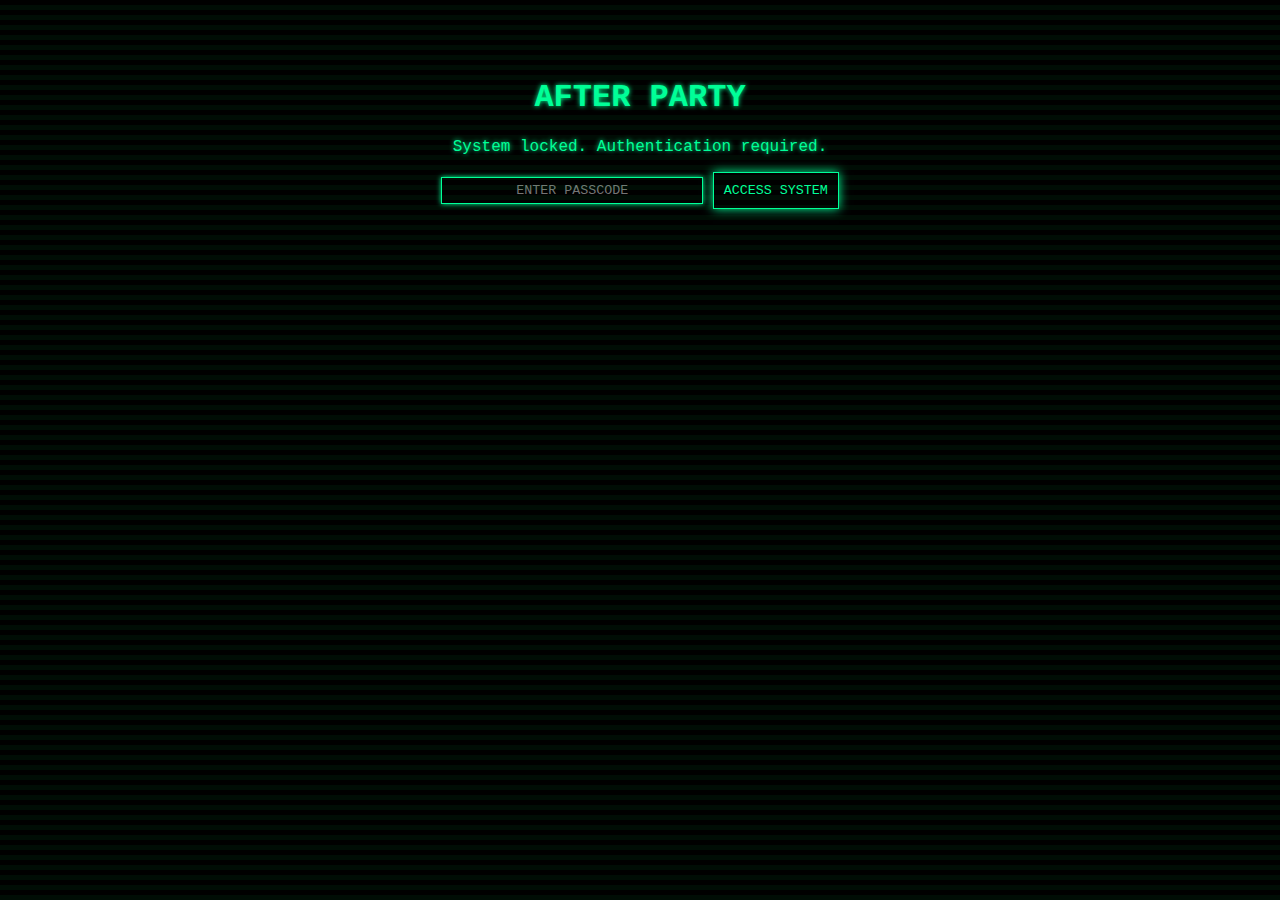
<file: index.html>
<!DOCTYPE html>
<html lang="en">
<head>
    <meta charset="UTF-8">
    <title>AFTER PARTY - Secure Terminal</title>
    <link rel="stylesheet" href="style.css">
    <script>
        function checkPassword() {
            var password = document.getElementById("password").value;
            // lower case, remove spaces
            password = password.toLowerCase().replace(/\s/g, "");
            if (password === "gondorfog") { 
                document.body.innerHTML = "<h1 class='glitch'>PASSWORD ENTERED...</h1><p>Decrypting...</p>";
                setTimeout(function() {
                    document.body.innerHTML = "<h1 class='glitch'>ACCESS GRANTED</h1>";
                    setTimeout(function() {
                        localStorage.setItem("progress", "phase1");
                        window.location.href = "phase1.html";
                    }, 3000); // Simulate hacking delay
                }, 3000); // Processing delay
            } else {
                document.body.innerHTML = "<h1 class='glitch'>PASSWORD ENTERED...</h1><p>Decrypting...</p>";
                setTimeout(function() {
                    document.body.innerHTML = "<h1 class='glitch'>ACCESS DENIED</h1><p>Restarting...</p>";
                    setTimeout(function() {
                        location.reload();
                    }, 3000); // Reload 
                }, 3000); // Processing delay
            }
        }
    </script>
</head>
<body onload="checkProgress()">
    <h1 class="glitch">AFTER PARTY</h1>
    <p class="typewriter">System locked. Authentication required.</p>
    
    <input type="text" id="password" placeholder="ENTER PASSCODE">
    <button onclick="checkPassword()">ACCESS SYSTEM</button>
</body>
</html>
</file>
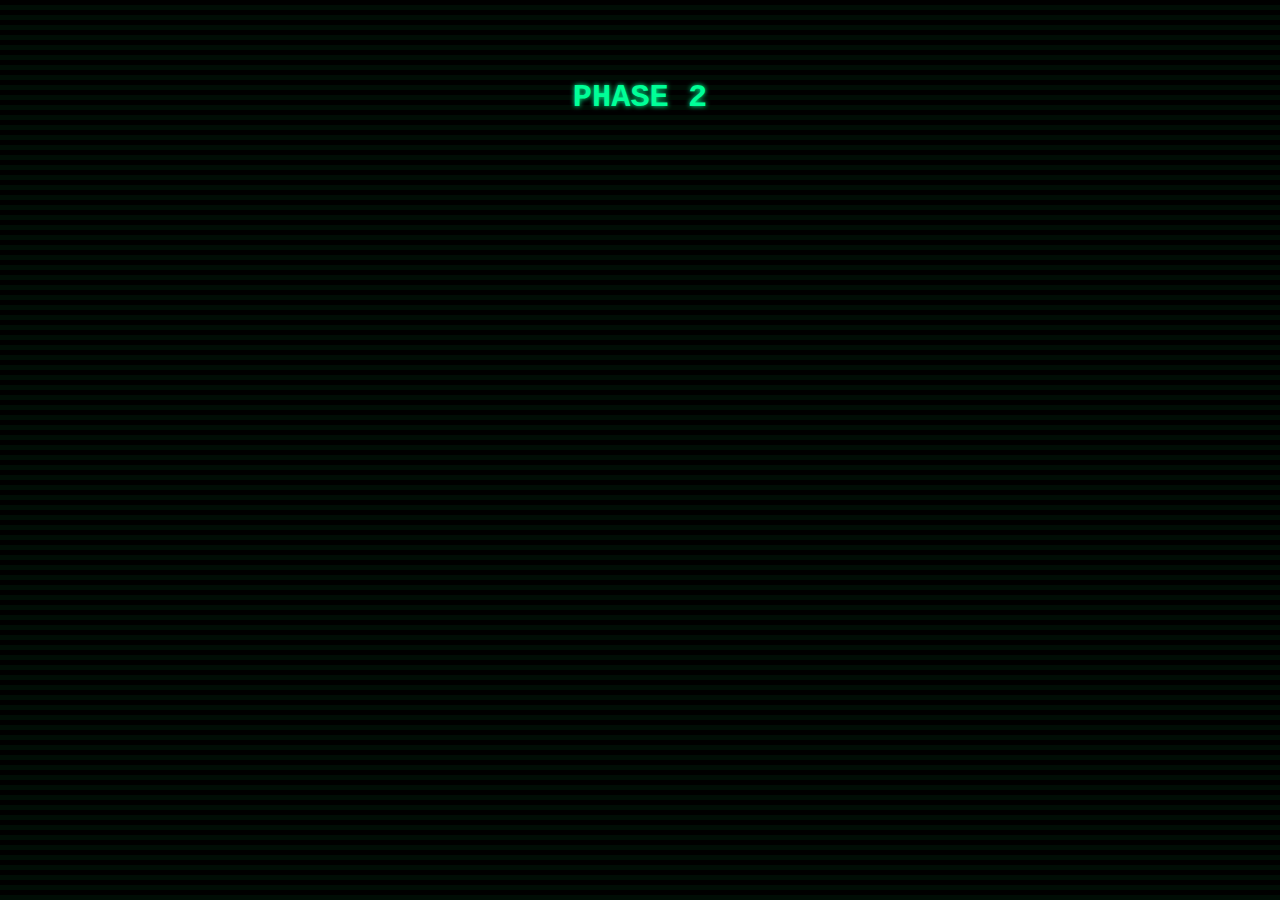
<file: anagram.html>
<!DOCTYPE html>
<html lang="en">
<head>
    <meta charset="UTF-8">
    <title>PHASE 2</title>
    <link rel="stylesheet" href="style.css">
    <script>
        function checkPassword() {
            var password = document.getElementById("password").value;
            password = password.toLowerCase().replace(/\s/g, "");
            if (password === "braised") { 
                document.body.innerHTML = "<h1 class='glitch'>PASSWORD ENTERED...</h1><p>Decrypting...</p>";
                setTimeout(function() {
                    localStorage.setItem("progress", "anagram");
                    window.location.href = "anagram.html"; 
                }, 3000); // Simulate hacking delay
            } else {
                document.body.innerHTML = "<h1 class='glitch'>PASSWORD ENTERED...</h1><p>Decrypting...</p>";
                setTimeout(function() {
                    document.body.innerHTML = "<h1 class='glitch'>ACCESS DENIED</h1><p>Restarting...</p>";
                    setTimeout(function() {
                        location.reload();
                    }, 3000); // Reload delay after joke
                }, 3000); // Fake self-destruct delay
            }
        }

        function checkProgress() {
            var progress = localStorage.getItem("progress");
            if (progress === "cipher") {
                window.location.href = "cipher.html";
            }
            
        }

        function startTyping() {
            if (!localStorage.getItem("anagramTypingDone")) {
                // First visit: Run the typewriter animation with delays
                setTimeout(() => document.getElementById("hiddenMessage1").style.display = "block", 4000);
                setTimeout(() => document.getElementById("hiddenMessage2").style.display = "block", 8000);
                setTimeout(() => document.getElementById("hiddenMessage3").style.display = "block", 12000);
                setTimeout(() => document.getElementById("hiddenMessage4").style.display = "block", 16000);
                setTimeout(() => document.getElementById("hiddenMessage5").style.display = "block", 20000);
                // setTimeout(() => document.getElementById("hiddenMessage6").style.display = "block", 24000);
                // setTimeout(() => document.getElementById("hiddenMessage7").style.display = "block", 28000);

                // Mark as played
                localStorage.setItem("anagramTypingDone", "true");
            } else {
                // Subsequent visits: Instantly reveal all text without animation
                for (let i = 0; i <= 5; i++) {
                    let message = document.getElementById(`hiddenMessage${i}`);
                    message.style.display = "block";
                    message.style.animation = "none"; // Remove typewriter effect
                    message.style.borderRight = "none"; // Hide cursor effect
                }
            }
        }

</script>
</head>

<body onload="checkProgress(); startTyping();">
<h1 class="glitch">PHASE 2</h1>
<p></p>
<div class="typewriter">
    <p id="hiddenMessage0" style="animation-delay: 0s; display: none;">XWK FYXDWKA PKMJP XWKQA AKCYAJP</p>
    <p id="hiddenMessage1" style="animation-delay: 0s; display: none;">VUBBUF XWK PQCMYB</p>
    <p id="hiddenMessage2" style="animation-delay: 0s; display: none;">XWK XQTK JAYFP MKYA</p>
    <p id="hiddenMessage3" style="animation-delay: 0s; display: none;">VQMYBXAYMPTQPPQUM WXTB</p>
</div>

</body>
</html>
</file>
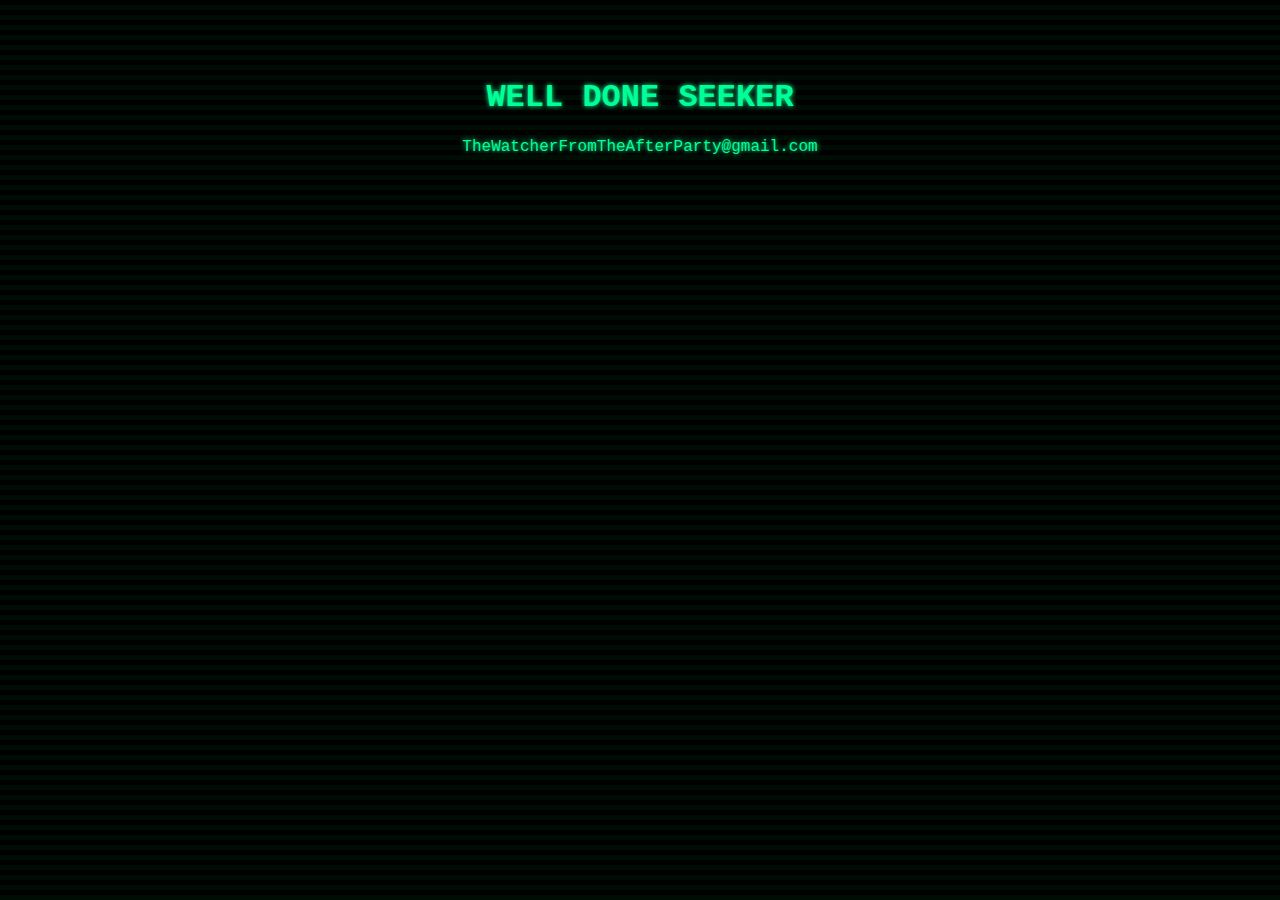
<file: finaltransmission.html>
<!DOCTYPE html>
<html lang="en">
<head>
    <meta charset="UTF-8">
    <title>FINAL TRANSMISSION</title>
    <link rel="stylesheet" href="style.css">
    <script>
        function startTyping() {
            
            if (!localStorage.getItem("finalTypingDone")) {
                // First visit: Run the typewriter animation with delays
                setTimeout(() => document.getElementById("hiddenMessage1").style.display = "block", 4000);
                setTimeout(() => document.getElementById("hiddenMessage2").style.display = "block", 8000);
                setTimeout(() => document.getElementById("hiddenMessage3").style.display = "block", 12000);
                setTimeout(() => document.getElementById("hiddenMessage4").style.display = "block", 16000);
                setTimeout(() => document.getElementById("hiddenMessage5").style.display = "block", 20000);


                // Mark as played
                localStorage.setItem("finalTypingDone", "true");
            } else {
                // Subsequent visits: Instantly reveal all text without animation
                for (let i = 0; i <= 5; i++) {
                    let message = document.getElementById(`hiddenMessage${i}`);
                    message.style.display = "block";
                    message.style.animation = "none"; // Remove typewriter effect
                    message.style.borderRight = "none"; // Hide cursor effect
                }
            }
        }

</script>
</head>

<body onload="startTyping();">
<h1 class="glitch">WELL DONE SEEKER</h1>
    <div class="typewriter">
        <p id="hiddenMessage0" style="animation-delay: 0s; display: none;">If you have followed this far, you are one of the chosen.</p>
        <p id="hiddenMessage1" style="animation-delay: 0s; display: none;">The truth has always been before you.</p>
        <p id="hiddenMessage2" style="animation-delay: 0s; display: none;">Only those who see can find the final reward.</p>
        <p id="hiddenMessage3" style="animation-delay: 0s; display: none;">The Watcher does not end. The Watcher continues.</p>
        <p id="hiddenMessage4" style="animation-delay: 0s; display: none;">The door is open, but only for those who choose to step through.</p>
        <p id="hiddenMessage5" style="animation-delay: 0s; display: none;">If you are ready, respond.</p>

    </div>
    <div class="hidden-text">
        <p>TheWatcherFromTheAfterParty@gmail.com</p>
    </div>
    </body>
</html>
</file>
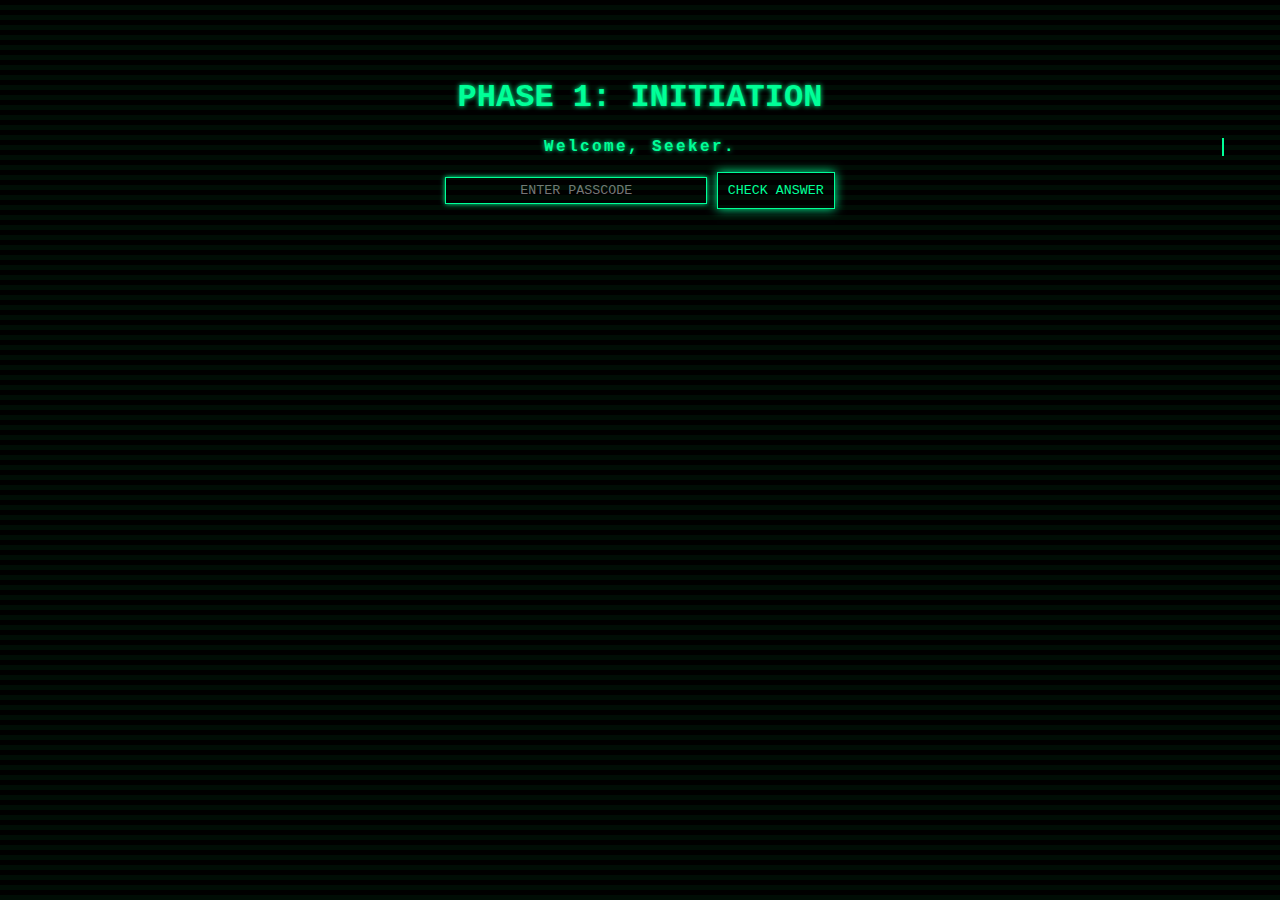
<file: phase1.html>
<!DOCTYPE html>
<html lang="en">
<head>
    <meta charset="UTF-8">
    <title>PHASE 1: INITIATION</title>
    <link rel="stylesheet" href="style.css">
    <script>
        function checkPassword() {
            var password = document.getElementById("password").value;
            password = password.toLowerCase().replace(/\s/g, "");
            if (password === "secondkey") { 
                document.body.innerHTML = "<h1 class='glitch'>PASSWORD ENTERED...</h1><p>Decrypting...</p>";
                setTimeout(function() {
                    localStorage.setItem("progress", "anagram");
                    window.location.href = "anagram.html"; 
                }, 3000); // Simulate hacking delay
            } else if (password === "seabird") {
                document.body.innerHTML = "<h1 class='glitch'>PASSWORD ENTERED...</h1><p>Decrypting...</p>";
                setTimeout(function() {
                    document.body.innerHTML = "<h1 class='glitch'>seek, and ye shall find</h1><p>the answer lies at seabird</p><p>you can find the next steps there</p>";
                    setTimeout(function() {
                        location.reload();
                    }, 6000); // Reload delay after joke
                }, 3000); // Fake self-destruct delay
            } else {
                document.body.innerHTML = "<h1 class='glitch'>PASSWORD ENTERED...</h1><p>Decrypting...</p>";
                setTimeout(function() {
                    document.body.innerHTML = "<h1 class='glitch'>ACCESS DENIED</h1><p>Restarting...</p>";
                    setTimeout(function() {
                        location.reload();
                    }, 3000); // Reload delay after joke
                }, 3000); // Fake self-destruct delay
            }
        }

        function checkProgress() {
            var progress = localStorage.getItem("progress");
            if (progress === "anagram") {
                window.location.href = "anagram.html";
            }
        }

        function startTyping() {
            setTimeout(function() {
                document.getElementById("hiddenMessage1").style.display = "block";
            }, 4000); // Match the animation delay

            setTimeout(function() {
                document.getElementById("hiddenMessage2").style.display = "block";
            }, 8000); // Match the animation delay

            setTimeout(function() {
                document.getElementById("hiddenMessage3").style.display = "block";
            }, 12000); // Match the animation delay

            setTimeout(function() {
                document.getElementById("hiddenMessage4").style.display = "block";
            }, 16000); // Match the animation delay

            setTimeout(function() {
                document.getElementById("hiddenMessage5").style.display = "block";
            }, 20000); // Match the animation delay

            setTimeout(function() {
                document.getElementById("hiddenMessage6").style.display = "block";
            }, 24000); // Match the animation delay

            setTimeout(function() {
                document.getElementById("hiddenMessage7").style.display = "block";
            }, 28000); // Match the animation delay
        }
    </script>
</head>
<body onload="checkProgress(); startTyping();">
    <h1 class="glitch">PHASE 1: INITIATION</h1>
    <div class="typewriter">
        <p><strong>Welcome, Seeker.</strong></p>
        <p id="hiddenMessage1" style="animation-delay: 0s; display: none;">Knowledge alone is not enough. Awareness is tested next.</p>
        <p id="hiddenMessage2" style="animation-delay: 0s; display: none;">Prepare yourself for the challenge ahead.</p>
    </div>
    <p></p>
    <div class="typewriter">
        <p id="hiddenMessage3" style="animation-delay: 0s; display: none;"><strong>Your task:</strong></p>
        <p id="hiddenMessage4" style="animation-delay: 0s; display: none;">Never touching land, it follows the tide,</p>
        <p id="hiddenMessage5" style="animation-delay: 0s; display: none;">What gull calls yet speaks no words?</p>
        <p id="hiddenMessage6" style="animation-delay: 0s; display: none;">A traveler’s omen, a sailor’s guide,</p>
        <p id="hiddenMessage7" style="animation-delay: 0s; display: none;">The Watcher marked its passage on the thirteenth night.</p>
    </div>
    <p></p>


    <input type="text" id="password" placeholder="ENTER PASSCODE">
    <button onclick="checkPassword()">CHECK ANSWER</button>
    
</body>
</html>
</file>
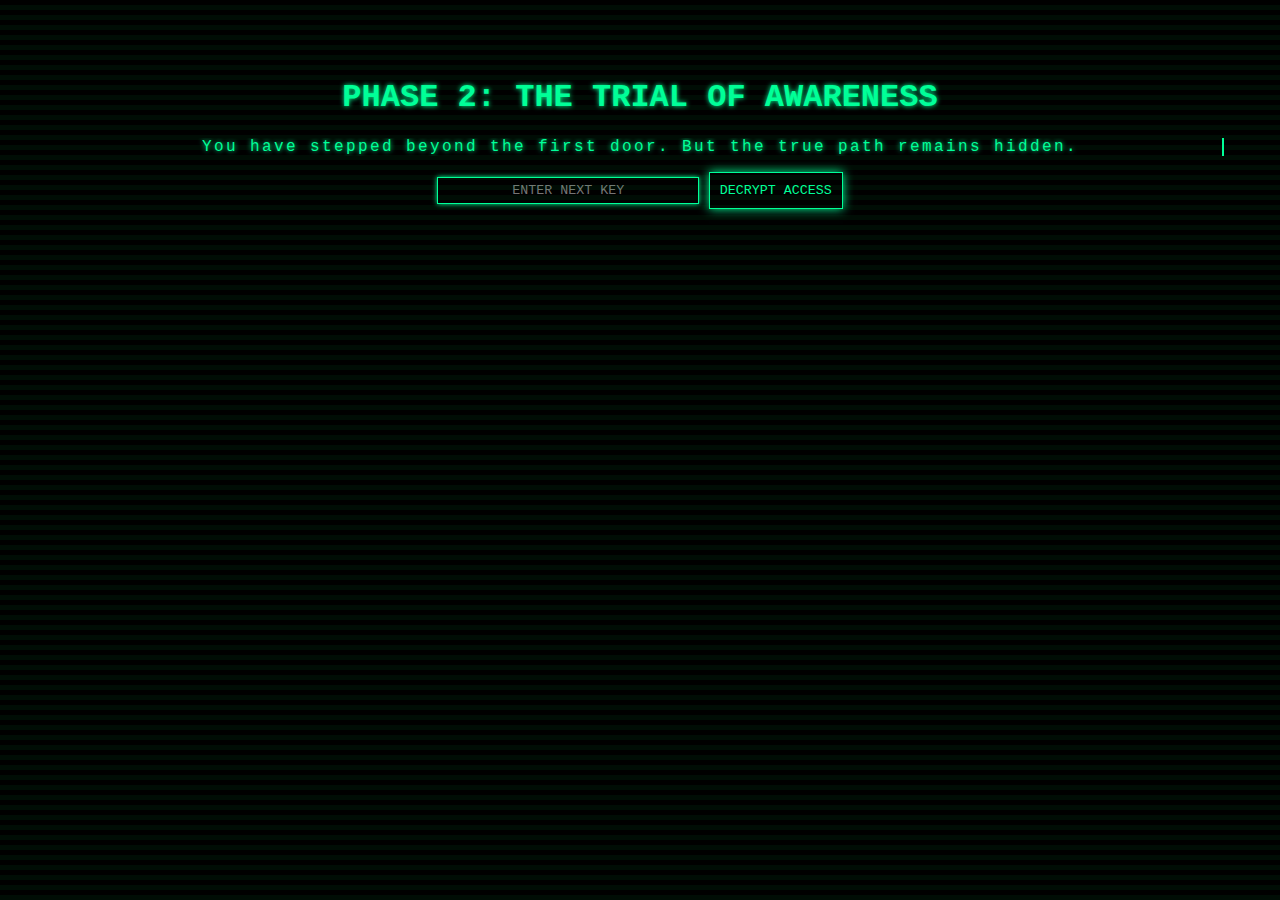
<file: phase2.html>
<!DOCTYPE html>
<html lang="en">
<head>
    <meta charset="UTF-8">
    <title>Phase 2 - The Trial of Awareness</title>
    <link rel="stylesheet" href="style.css">
    <script>
        function checkPassword() {
            var password = document.getElementById("password").value;
            if (password === "thirdkey") { 
                document.body.innerHTML = "<h1 class='glitch'>ACCESS GRANTED</h1><p>Decrypting...</p>";
                setTimeout(function() {
                    localStorage.setItem("progress", "phase3");
                    window.location.href = "phase3.html"; 
                }, 3000); // Simulate hacking delay
            } else {
                document.body.innerHTML = "<h1 class='glitch'>PASSWORD ENTERED...</h1><p>Decrypting...</p>";
                setTimeout(function() {
                    document.body.innerHTML = "<h1 class='glitch'>ACCESS DENIED</h1><p>RELOADING...</p>";
                    setTimeout(function() {
                        location.reload();
                    }, 1500); // Reload delay after joke
                }, 3000); // RELOADING delay
            }
        }

        function checkProgress() {
            var progress = localStorage.getItem("progress");
            if (progress === "phase3") {
                window.location.href = "phase3.html";
            }
        }
    </script>
</head>

<body onload="checkProgress(); startTyping();">
    <h1 class="glitch">PHASE 2: THE TRIAL OF AWARENESS</h1>
    <div class="typewriter">
        <p>You have stepped beyond the first door. But the true path remains hidden.</p>
        <p id="hiddenMessage" style="animation-delay: 0s; display: none;">To proceed, you must recover what was lost. The first key lies where one speaks friend to enter.</p>
        <script>
            function startTyping() {
            setTimeout(function() {
                document.getElementById("hiddenMessage").style.display = "block";
            }, 4000); // Match the animation delay
            }
        </script>
    </div>
    <p></p>
    <input type="text" id="password" placeholder="ENTER NEXT KEY">
    <button onclick="checkPassword()">DECRYPT ACCESS</button>
</body>
</html>
</file>
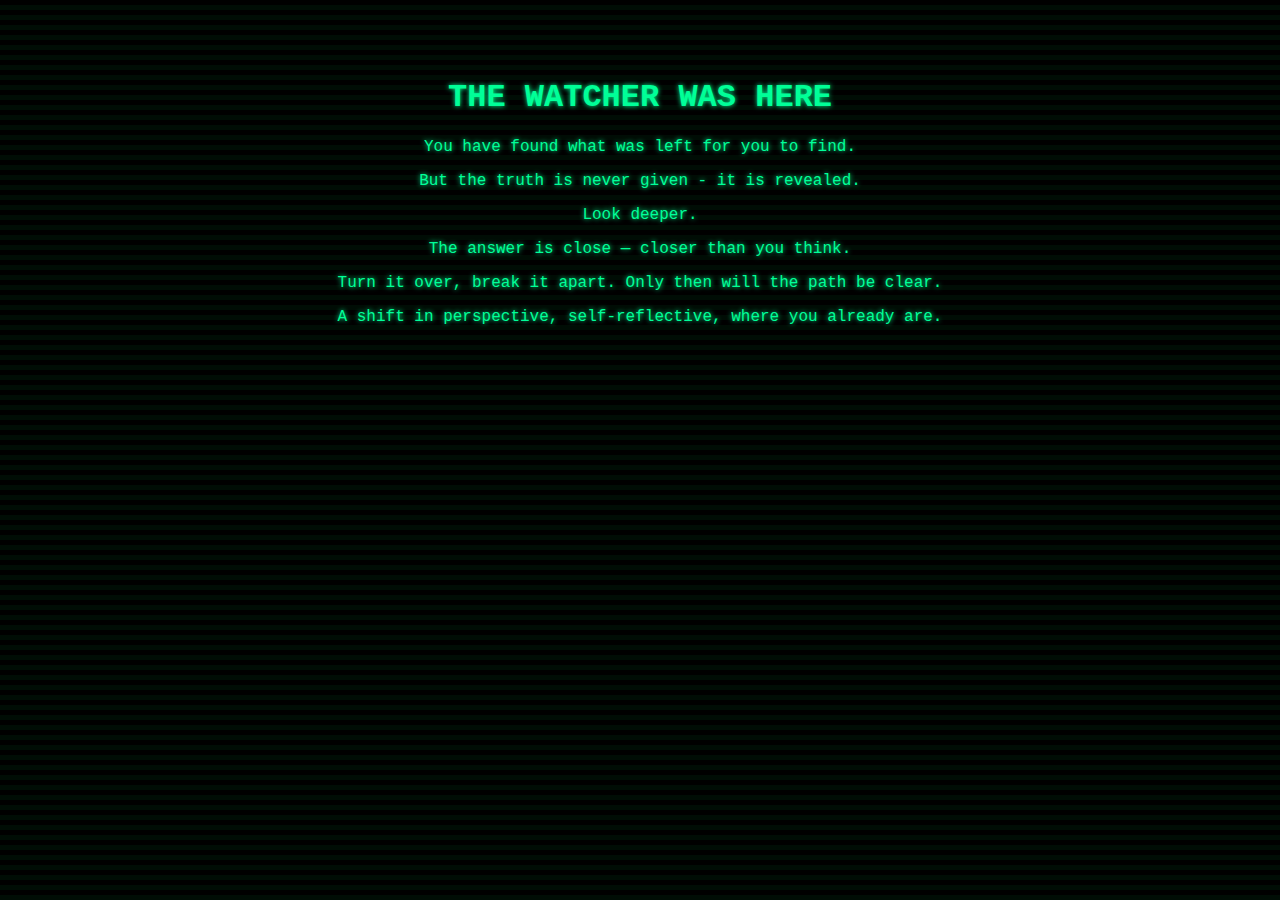
<file: seabird.html>
<!DOCTYPE html>
<html lang="en">
<head>
    <meta charset="UTF-8">
    <title>SEABIRD</title>
    <link rel="stylesheet" href="style.css">

</head>
<body>
    <h1 class="glitch">THE WATCHER WAS HERE</h1>
    <p class="typewriter">You have found what was left for you to find.</p>
    <p class="typewriter">But the truth is never given - it is revealed.</p>
    <p class="typewriter">Look deeper.</p>

    <!-- Hidden Message -->
    <p class="hidden-text">The answer is close — closer than you think.</p>
    <p class="hidden-text">Turn it over, break it apart. Only then will the path be clear.</p>
    <p class="hidden-text">A shift in perspective, self-reflective, where you already are.</p>
</body>
</html>
</file>
<file: style.css>
/* Global Styling */
body {
    background-color: black;
    color: #00ff99;  /* Neon green text */
    font-family: 'Courier New', monospace;
    text-align: center;
    padding: 50px;
    text-shadow: 0px 0px 5px #00ff99;
    animation: scanlines 0.3s infinite;
}

/* Glitch Effect */
@keyframes glitch {
    0% { text-shadow: 2px 2px 0px #ff0000, -2px -2px 0px #00ff99; }
    25% { text-shadow: -2px 2px 0px #ff0000, 2px -2px 0px #00ff99; }
    50% { text-shadow: 2px -2px 0px #ff0000, -2px 2px 0px #00ff99; }
    75% { text-shadow: -2px -2px 0px #ff0000, 2px 2px 0px #00ff99; }
    100% { text-shadow: 2px 2px 0px #ff0000, -2px -2px 0px #00ff99; }
}

.glitch {
    animation: glitch 0.2s infinite;
}

/* Scanline Effect */
@keyframes scanlines {
    0% { background-position: 0 0; }
    100% { background-position: 0 10px; }
}

body::before {
    content: "";
    display: block;
    position: fixed;
    top: 0;
    left: 0;
    width: 100%;
    height: 100%;
    background-image: linear-gradient(to bottom, rgba(0, 0, 0, 0) 50%, rgba(0, 255, 99, 0.05) 50%);
    background-size: 100% 10px;
    pointer-events: none;
}

/* Terminal Input Field */
input {
    background: black;
    color: #00ff99;
    font-family: 'Courier New', monospace;
    border: 1px solid #00ff99;
    padding: 5px;
    width: 250px;
    text-align: center;
    outline: none;
    box-shadow: 0 0 5px #00ff99;
}

/* Glowing Button */
button {
    background-color: transparent;
    color: #00ff99;
    border: 1px solid #00ff99;
    padding: 10px;
    cursor: pointer;
    font-family: 'Courier New', monospace;
    box-shadow: 0 0 10px #00ff99;
}

button:hover {
    background-color: #00ff99;
    color: black;
    text-shadow: none;
}

/* Typewriter Effect */
.typewriter p {
    color: #00ff99;
    font-family: 'Courier New', monospace;
    overflow: hidden;
    border-right: .15em solid #00ff99;
    white-space: nowrap;
    margin: 0 auto; /* Gives that scrolling effect as the typing happens */
    margin-right: auto;
    letter-spacing: .15em;
    width: 100%;
    animation: typing 4s steps(80, end), blink-caret .5s step-end infinite;
}

/* The typing effect */
@keyframes typing {
    from { width: 0; }
    to { width: 100%; }
}

/* The blinking cursor effect */
@keyframes blink-caret {
    from, to { border-color: transparent; }
    50% { border-color: #00ff99;}
}

/* Hide blink-caret after typing is done */
@keyframes typing-done {
    from { border-color: #00ff99; }
    to { border-color: transparent; }
}

.typewriter p {
    animation: typing 4s steps(80, end), blink-caret .5s step-end infinite, typing-done 4s steps(1, end) forwards;
}

.typewriter span {
    animation: typing 3.5s steps(30, end), blink-caret .5s step-end infinite, typing-done 3.5s steps(1, end) forwards;
}
</file>
